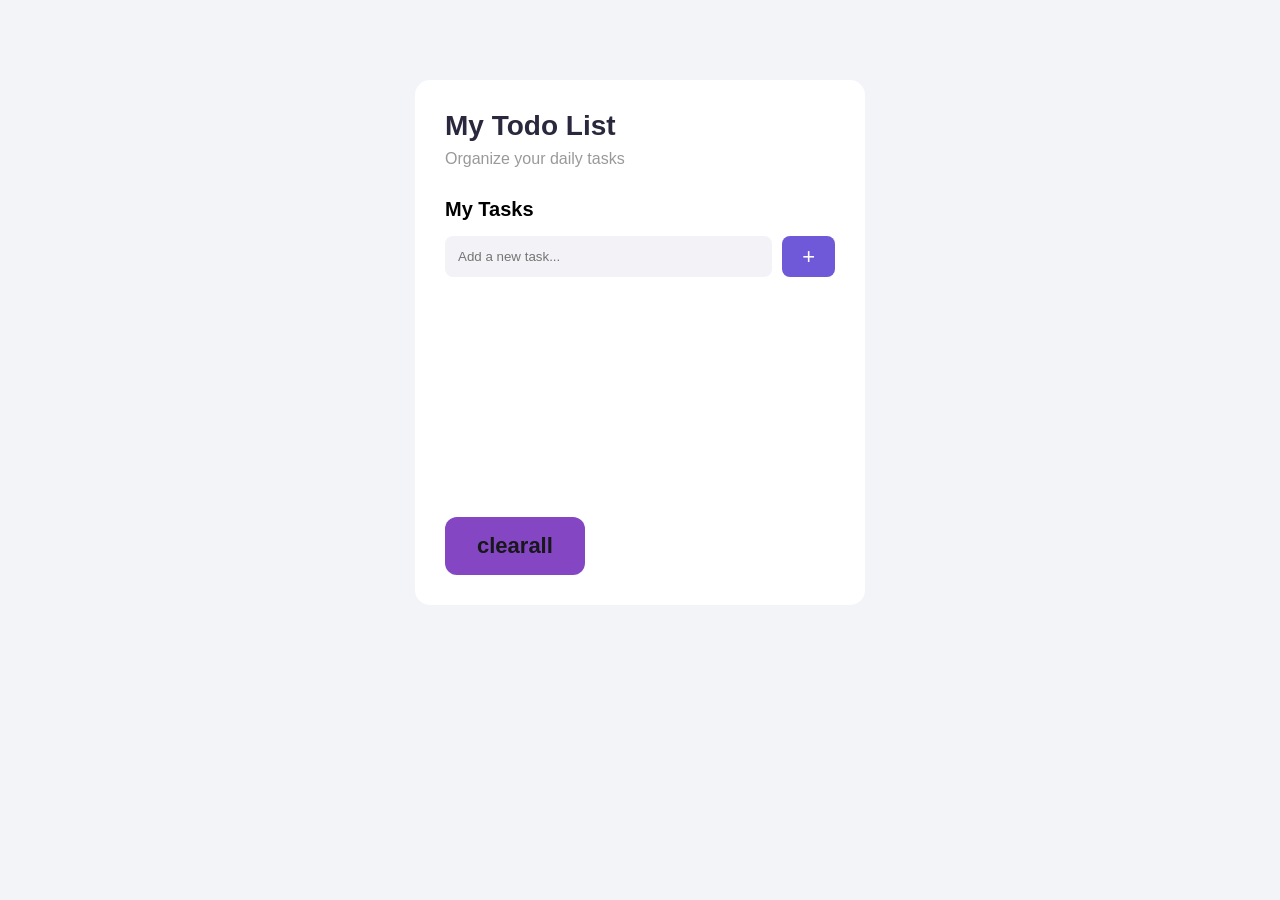
<file: todos.html>
<!doctype html>
<html lang="en">
  <head>
    <meta charset="UTF-8" />
    <meta name="viewport" content="width=device-width, initial-scale=1.0" />
    <title>My Todo List</title>
    <link rel="stylesheet" href="style.css" />
  </head>
  <body>
    <div class="container">
      <h1>My Todo List</h1>
      <p class="subtitle">Organize your daily tasks</p>
      <div class="divv"><strong>My Tasks</strong></div>
      <div class="input-box">
        <input type="text" id="taskInput" placeholder="Add a new task..." />
        <button onclick="addTask()">+</button>
      </div>

      <div id="taskList" class="divv2"></div>

      <button class="style" onclick="clearAll()">clearall</button>
    </div>

    <script>
      let addst = ["sadas", "asdas", "asdasdas"];

      const input = document.getElementById("taskInput");
      const container = document.getElementById("tasklList");
      const clear = document.getElementById("clearAll");

      const addTask = () => {
        const inputValue = input.value;
        addst.push(input.value);
        input.value = "";
        renderlist();
      };

      const renderlist = () => {
        taskList.textContent = "";
        for (let i = 0; i < addst.length; i++) {
          const newDiv = document.createElement("div");
          newDiv.textContent = i + 1 + ". " + addst[i];
          newDiv.classList.add("task-list");
          const button = document.createElement("button");
          button.textContent = "Remove x";
          button.onclick = function () {
            addst.splice(i, 1);
            renderlist();
          };
          newDiv.appendChild(button);
          taskList.appendChild(newDiv);
        }
      };
      let clearAll = () => {
        addst = [];
        renderlist();
      };
    </script>
  </body>
</html>
</file>
<file: style.css>
* {
  margin: 0;
  padding: 0;
  box-sizing: border-box;
}

body {
  background: #f3f4f8;
  font-family: Arial, sans-serif;
  display: flex;
  justify-content: center;
  padding: 80px 20px;
}

.container {
  background: white;
  width: 450px;
  padding: 30px;
  border-radius: 15px;
}

h1 {
  color: #29283d;
  font-size: 28px;
}

.subtitle {
  color: #999;
  margin-top: 8px;
  margin-bottom: 30px;
}

.input-box {
  display: flex;
  gap: 10px;
  margin-bottom: 30px;
}

input {
  flex: 1;
  padding: 13px;
  border: none;
  background: #f3f3f7;
  border-radius: 8px;
  outline: none;
}

button {
  background: #7059d9;
  color: white;
  border: none;
  padding: 0 20px;
  border-radius: 8px;
  cursor: pointer;
  font-size: 22px;
}
.divv2 {
  height: 200px;
  overflow-y: scroll;
}
.divv {
  font-size: 20px;
  margin-bottom: 15px;
}
.task-list {
  display: flex;
  justify-content: space-between;
  width: 95%;
  color: #fafafd;
  min-height: 50px;
  padding: 15px;
  margin-top: 15px;
  list-style: none;
  background: #000000;
  border-radius: 12px;
  box-sizing: border-box;
  font-size: 18px;
}
.style {
  margin-top: 10px;
  padding: 16px 32px;
  background: #5600abb9;
  color: #18181b;
  border: none;
  border-radius: 12px;
  font-weight: bold;
  cursor: pointer;
  transition: 0.4s;
}

.style:hover {
  border-radius: 12px;
  transform: scale(1.1);
}
.task-list button {
  background: #fff0f0;
  color: #ef4444;
  border: 1px solid #fecaca;
  padding: 7px 14px;
  border-radius: 8px;
  font-size: 13px;
  font-weight: 600;
  cursor: pointer;
  transition: 0.3s;
}

.task-list button:hover {
  background: #ef4444;
  color: white;
  transform: translateY(-2px);
  box-shadow: 0 4px 12px #ef444455;
}
</file>
